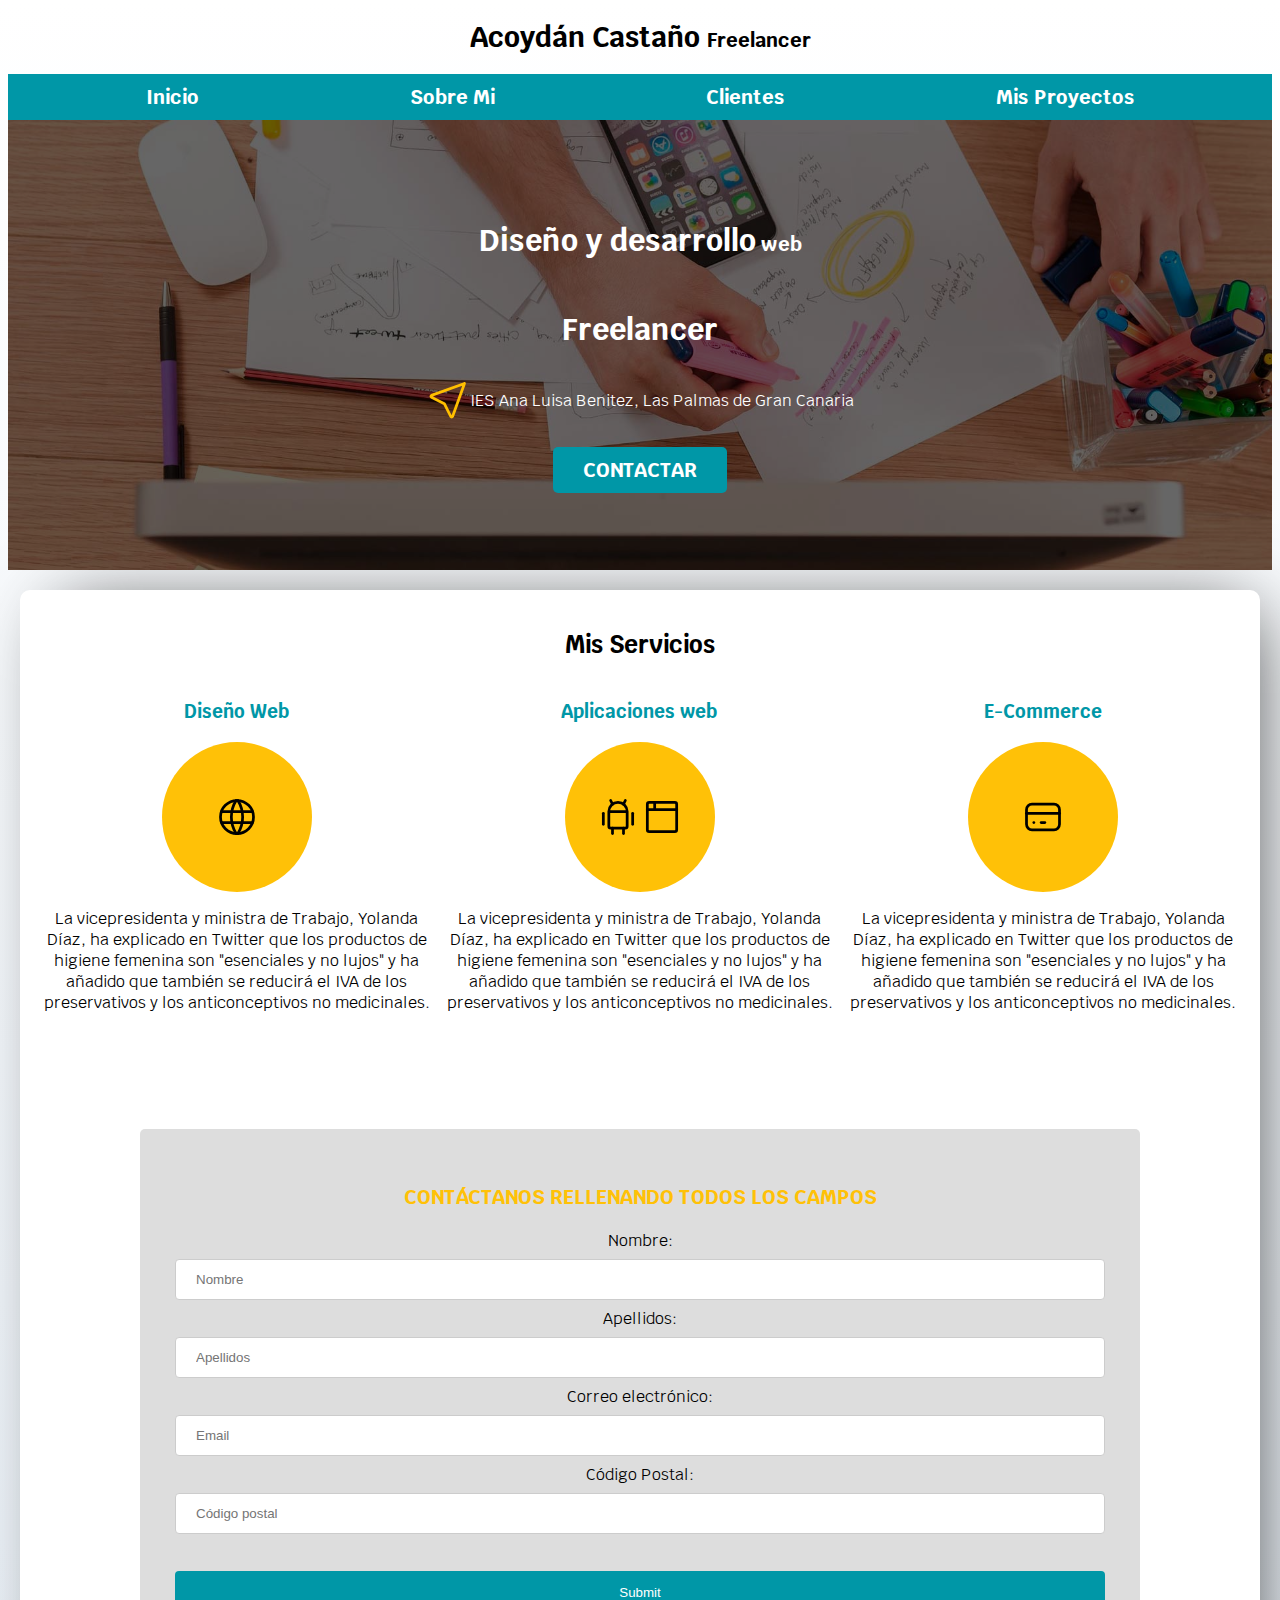
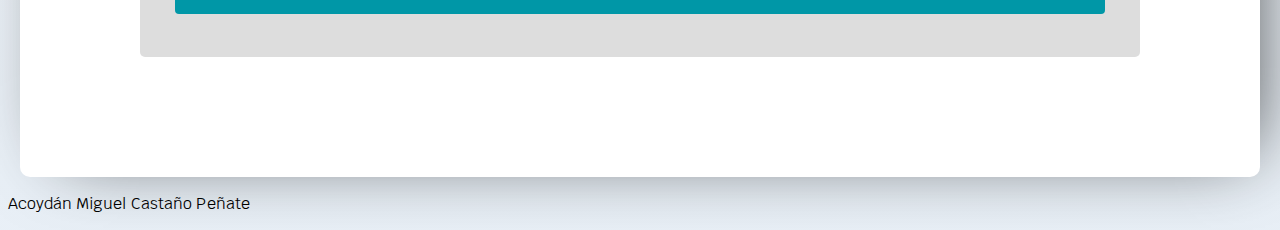
<file: index.html>
<!DOCTYPE html>
<html lang="en">
<head>
	<meta charset="UTF-8">
	<meta http-equiv="X-UA-Compatible" content="IE=edge">
	<meta name="viewport" content="width=device-width, initial-scale=1.0">
	<title>Inicio</title>
	<link rel="stylesheet" href="CSS/styles.css">
	<link rel="preconnect" href="https://fonts.googleapis.com">
	<link rel="preconnect" href="https://fonts.gstatic.com" crossorigin>
	<link href="https://fonts.googleapis.com/css2?family=Krub:wght@400;700&display=swap" rel="stylesheet">
<!--Comentario-->
</head>
<body>
    <header>
       <h1 class="titulo">Acoydán Castaño <span>Freelancer</span></h1> 
    </header>
    <div class="nav-bg">
		<nav class="navegacion-principal contenedor">
			<a href="index.html">Inicio</a>
	    	<a href="me.html">Sobre Mi</a>
	    	<a href="Clientes.html">Clientes</a>
			<a href="proyects.html">Mis Proyectos</a>
		</nav>
	</div>
	<section class="contacto1">
		<div class="hero-content">
			<h2 class="titulo2">Diseño y desarrollo<span> web</span></h2>
			<h2>Freelancer</h2>
			<div class="alineation">
				<svg xmlns="http://www.w3.org/2000/svg" class="icon icon-tabler icon-tabler-location" width="44" height="44" viewBox="0 0 24 24" stroke-width="1.5" stroke="#ffbf00" fill="none" stroke-linecap="round" stroke-linejoin="round">						<path stroke="none" d="M0 0h24v24H0z" fill="none"/>
					<path d="M21 3l-6.5 18a0.55 .55 0 0 1 -1 0l-3.5 -7l-7 -3.5a0.55 .55 0 0 1 0 -1l18 -6.5" />
				</svg> 
				<p>IES Ana Luisa Benitez, Las Palmas de Gran Canaria</p>
		</div>
			<a  class="boton" href="#contacto2">Contactar</a>
		</div>
	</section>
	<main class="contenedor sombra">
		<h2>Mis Servicios</h2>
		<div class="servicios">
			<section class="sevicio">
				<h3>Diseño Web</h3>
				<section class="location">
					<div class="location2" >
						<svg xmlns="http://www.w3.org/2000/svg" class="icon icon-tabler icon-tabler-world" width="44" height="44" viewBox="0 0 24 24" stroke-width="1.5" stroke="#000000" fill="none" stroke-linecap="round" stroke-linejoin="round">
							<path stroke="none" d="M0 0h24v24H0z" fill="none"/>
							<circle cx="12" cy="12" r="9"/>
							<line x1="3.6" y1="9" x2="20.4" y2="9"/>
							<line x1="3.6" y1="15" x2="20.4" y2="15"/>
							<path d="M11.5 3a17 17 0 0 0 0 18" />
							<path d="M12.5 3a17 17 0 0 1 0 18" />
						</svg>	
					</div>
				</section>
				<p>La vicepresidenta y ministra de Trabajo, Yolanda Díaz, ha explicado en Twitter que los productos de higiene femenina son "esenciales y no lujos" y ha añadido que también se reducirá el IVA de los preservativos y los anticonceptivos no medicinales.	</p>
			</section>
			<section class="sevicio">
				<h3>Aplicaciones web</h3>
				<section class="location">
					<div class="location2">
						<svg xmlns="http://www.w3.org/2000/svg" class="icon icon-tabler icon-tabler-brand-android" width="44" height="44" viewBox="0 0 24 24" stroke-width="1.5" stroke="#000000" fill="none" stroke-linecap="round" stroke-linejoin="round">
							<path stroke="none" d="M0 0h24v24H0z" fill="none"/>
							<line x1="4" y1="10" x2="4" y2="16" />
							<line x1="20" y1="10" x2="20" y2="16" />
							<path d="M7 9h10v8a1 1 0 0 1 -1 1h-8a1 1 0 0 1 -1 -1v-8a5 5 0 0 1 10 0" />
							<line x1="8" y1="3" x2="9" y2="5" />
							<line x1="16" y1="3" x2="15" y2="5" />
							<line x1="9" y1="18" x2="9" y2="21" />
							<line x1="15" y1="18" x2="15" y2="21" />
						</svg>
						<svg xmlns="http://www.w3.org/2000/svg" class="icon icon-tabler icon-tabler-browser" width="44" height="44" viewBox="0 0 24 24" stroke-width="1.5" stroke="#000000" fill="none" stroke-linecap="round" stroke-linejoin="round">
							<path stroke="none" d="M0 0h24v24H0z" fill="none"/>
							<rect x="4" y="4" width="16" height="16" rx="1" />
							<line x1="4" y1="8" x2="20" y2="8" />
							<line x1="8" y1="4" x2="8" y2="8" />
						</svg>
					</div>	
				</section>
				<p>La vicepresidenta y ministra de Trabajo, Yolanda Díaz, ha explicado en Twitter que los productos de higiene femenina son "esenciales y no lujos" y ha añadido que también se reducirá el IVA de los preservativos y los anticonceptivos no medicinales.</p>
			</section>
			<section class="sevicio">
				<h3>E-Commerce</h3>	
				<section class="location">
					<div class="location2">
						<svg xmlns="http://www.w3.org/2000/svg" class="icon icon-tabler icon-tabler-credit-card" width="44" height="44" viewBox="0 0 24 24" stroke-width="1.5" stroke="#000000" fill="none" stroke-linecap="round" stroke-linejoin="round">
							<path stroke="none" d="M0 0h24v24H0z" fill="none"/>
							<rect x="3" y="5" width="18" height="14" rx="3" />
							<line x1="3" y1="10" x2="21" y2="10" />
							<line x1="7" y1="15" x2="7.01" y2="15" />
							<line x1="11" y1="15" x2="13" y2="15" />
						</svg>
					</div>
				</section>
				<p>La vicepresidenta y ministra de Trabajo, Yolanda Díaz, ha explicado en Twitter que los productos de higiene femenina son "esenciales y no lujos" y ha añadido que también se reducirá el IVA de los preservativos y los anticonceptivos no medicinales.</p>	
			</section>
		</div>
		<section class="contacto2" id="contacto2">
			<div class="form">
				<form>
					<p>CONTÁCTANOS RELLENANDO TODOS LOS CAMPOS</p>
					<label for="fname">Nombre:</label>
					<input type="text" id="fname" name="fname" placeholder="Nombre">
					<label for="lname">Apellidos:</label>
					<input type="text" id="lname" name="lname" placeholder="Apellidos">
					<label for="email">Correo electrónico:</label>
					<input type="text" id="email" name="email" placeholder="Email">
					<label for="postal">Código Postal:</label>
					<input type="text" id="postal" name="postal" placeholder="Código postal"><br>
					<input type="submit" name="submit">
		  		</form>
			</div>
		</section>
	</main>
	<footer>
		<p>Acoydán Miguel Castaño Peñate</p>
	</footer>
</body>
</html>
</file>
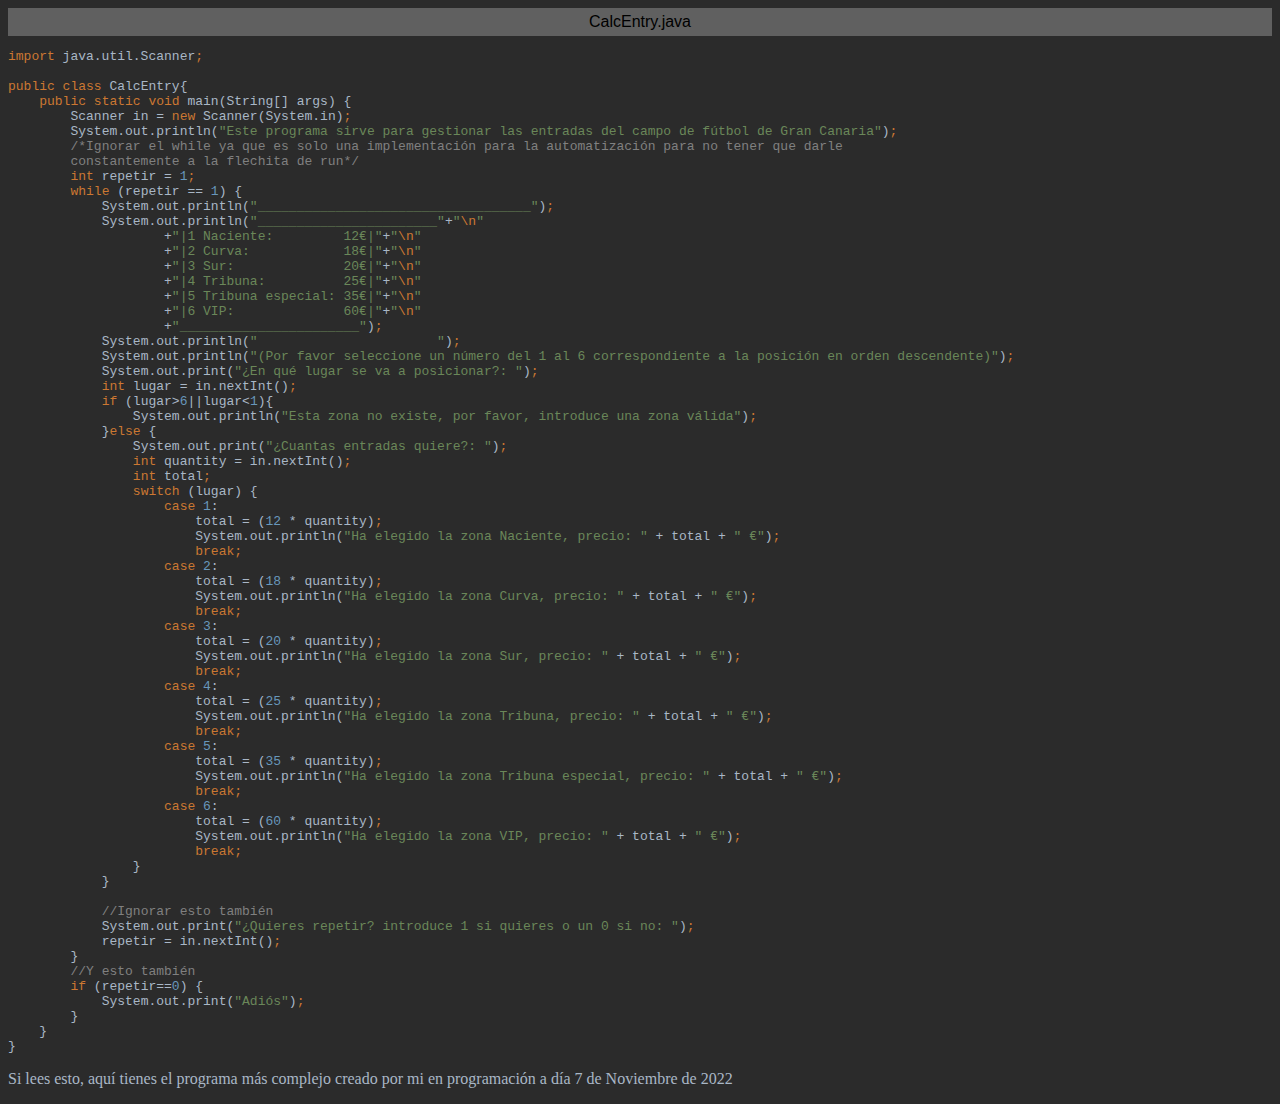
<file: CalcEntry.java.html>
<html>
<head>
<title>CalcEntry.java</title>
<meta http-equiv="Content-Type" content="text/html; charset=utf-8">
<style type="text/css">
.s0 { color: #cc7832;}
.s1 { color: #a9b7c6;}
.s2 { color: #6a8759;}
.s3 { color: #808080;}
.s4 { color: #6897bb;}
</style>
</head>
<body bgcolor="#2b2b2b">
<table CELLSPACING=0 CELLPADDING=5 COLS=1 WIDTH="100%" BGCOLOR="#606060" >
<tr><td><center>
<font face="Arial, Helvetica" color="#000000">
CalcEntry.java</font>
</center></td></tr></table>
<pre><span class="s0">import </span><span class="s1">java.util.Scanner</span><span class="s0">;</span>

<span class="s0">public class </span><span class="s1">CalcEntry{</span>
    <span class="s0">public static void </span><span class="s1">main(String[] args) {</span>
        <span class="s1">Scanner in = </span><span class="s0">new </span><span class="s1">Scanner(System.in)</span><span class="s0">;</span>
        <span class="s1">System.out.println(</span><span class="s2">&quot;Este programa sirve para gestionar las entradas del campo de fútbol de Gran Canaria&quot;</span><span class="s1">)</span><span class="s0">;</span>
        <span class="s3">/*Ignorar el while ya que es solo una implementación para la automatización para no tener que darle 
        constantemente a la flechita de run*/</span>
        <span class="s0">int </span><span class="s1">repetir = </span><span class="s4">1</span><span class="s0">;</span>
        <span class="s0">while </span><span class="s1">(repetir == </span><span class="s4">1</span><span class="s1">) {</span>
            <span class="s1">System.out.println(</span><span class="s2">&quot;___________________________________&quot;</span><span class="s1">)</span><span class="s0">;</span>
            <span class="s1">System.out.println(</span><span class="s2">&quot;_______________________&quot;</span><span class="s1">+</span><span class="s2">&quot;</span><span class="s0">\n</span><span class="s2">&quot;</span>
                    <span class="s1">+</span><span class="s2">&quot;|1 Naciente:         12€|&quot;</span><span class="s1">+</span><span class="s2">&quot;</span><span class="s0">\n</span><span class="s2">&quot;</span>
                    <span class="s1">+</span><span class="s2">&quot;|2 Curva:            18€|&quot;</span><span class="s1">+</span><span class="s2">&quot;</span><span class="s0">\n</span><span class="s2">&quot;</span>
                    <span class="s1">+</span><span class="s2">&quot;|3 Sur:              20€|&quot;</span><span class="s1">+</span><span class="s2">&quot;</span><span class="s0">\n</span><span class="s2">&quot;</span>
                    <span class="s1">+</span><span class="s2">&quot;|4 Tribuna:          25€|&quot;</span><span class="s1">+</span><span class="s2">&quot;</span><span class="s0">\n</span><span class="s2">&quot;</span>
                    <span class="s1">+</span><span class="s2">&quot;|5 Tribuna especial: 35€|&quot;</span><span class="s1">+</span><span class="s2">&quot;</span><span class="s0">\n</span><span class="s2">&quot;</span>
                    <span class="s1">+</span><span class="s2">&quot;|6 VIP:              60€|&quot;</span><span class="s1">+</span><span class="s2">&quot;</span><span class="s0">\n</span><span class="s2">&quot;</span>
                    <span class="s1">+</span><span class="s2">&quot;_______________________&quot;</span><span class="s1">)</span><span class="s0">;</span>
            <span class="s1">System.out.println(</span><span class="s2">&quot;                       &quot;</span><span class="s1">)</span><span class="s0">;</span>
            <span class="s1">System.out.println(</span><span class="s2">&quot;(Por favor seleccione un número del 1 al 6 correspondiente a la posición en orden descendente)&quot;</span><span class="s1">)</span><span class="s0">;</span>
            <span class="s1">System.out.print(</span><span class="s2">&quot;¿En qué lugar se va a posicionar?: &quot;</span><span class="s1">)</span><span class="s0">;</span>
            <span class="s0">int </span><span class="s1">lugar = in.nextInt()</span><span class="s0">;</span>
            <span class="s0">if </span><span class="s1">(lugar&gt;</span><span class="s4">6</span><span class="s1">||lugar&lt;</span><span class="s4">1</span><span class="s1">){</span>
                <span class="s1">System.out.println(</span><span class="s2">&quot;Esta zona no existe, por favor, introduce una zona válida&quot;</span><span class="s1">)</span><span class="s0">;</span>
            <span class="s1">}</span><span class="s0">else </span><span class="s1">{</span>
                <span class="s1">System.out.print(</span><span class="s2">&quot;¿Cuantas entradas quiere?: &quot;</span><span class="s1">)</span><span class="s0">;</span>
                <span class="s0">int </span><span class="s1">quantity = in.nextInt()</span><span class="s0">;</span>
                <span class="s0">int </span><span class="s1">total</span><span class="s0">;</span>
                <span class="s0">switch </span><span class="s1">(lugar) {</span>
                    <span class="s0">case </span><span class="s4">1</span><span class="s1">:</span>
                        <span class="s1">total = (</span><span class="s4">12 </span><span class="s1">* quantity)</span><span class="s0">;</span>
                        <span class="s1">System.out.println(</span><span class="s2">&quot;Ha elegido la zona Naciente, precio: &quot; </span><span class="s1">+ total + </span><span class="s2">&quot; €&quot;</span><span class="s1">)</span><span class="s0">;</span>
                        <span class="s0">break;</span>
                    <span class="s0">case </span><span class="s4">2</span><span class="s1">:</span>
                        <span class="s1">total = (</span><span class="s4">18 </span><span class="s1">* quantity)</span><span class="s0">;</span>
                        <span class="s1">System.out.println(</span><span class="s2">&quot;Ha elegido la zona Curva, precio: &quot; </span><span class="s1">+ total + </span><span class="s2">&quot; €&quot;</span><span class="s1">)</span><span class="s0">;</span>
                        <span class="s0">break;</span>
                    <span class="s0">case </span><span class="s4">3</span><span class="s1">:</span>
                        <span class="s1">total = (</span><span class="s4">20 </span><span class="s1">* quantity)</span><span class="s0">;</span>
                        <span class="s1">System.out.println(</span><span class="s2">&quot;Ha elegido la zona Sur, precio: &quot; </span><span class="s1">+ total + </span><span class="s2">&quot; €&quot;</span><span class="s1">)</span><span class="s0">;</span>
                        <span class="s0">break;</span>
                    <span class="s0">case </span><span class="s4">4</span><span class="s1">:</span>
                        <span class="s1">total = (</span><span class="s4">25 </span><span class="s1">* quantity)</span><span class="s0">;</span>
                        <span class="s1">System.out.println(</span><span class="s2">&quot;Ha elegido la zona Tribuna, precio: &quot; </span><span class="s1">+ total + </span><span class="s2">&quot; €&quot;</span><span class="s1">)</span><span class="s0">;</span>
                        <span class="s0">break;</span>
                    <span class="s0">case </span><span class="s4">5</span><span class="s1">:</span>
                        <span class="s1">total = (</span><span class="s4">35 </span><span class="s1">* quantity)</span><span class="s0">;</span>
                        <span class="s1">System.out.println(</span><span class="s2">&quot;Ha elegido la zona Tribuna especial, precio: &quot; </span><span class="s1">+ total + </span><span class="s2">&quot; €&quot;</span><span class="s1">)</span><span class="s0">;</span>
                        <span class="s0">break;</span>
                    <span class="s0">case </span><span class="s4">6</span><span class="s1">:</span>
                        <span class="s1">total = (</span><span class="s4">60 </span><span class="s1">* quantity)</span><span class="s0">;</span>
                        <span class="s1">System.out.println(</span><span class="s2">&quot;Ha elegido la zona VIP, precio: &quot; </span><span class="s1">+ total + </span><span class="s2">&quot; €&quot;</span><span class="s1">)</span><span class="s0">;</span>
                        <span class="s0">break;</span>
                <span class="s1">}</span>
            <span class="s1">}</span>

            <span class="s3">//Ignorar esto también</span>
            <span class="s1">System.out.print(</span><span class="s2">&quot;¿Quieres repetir? introduce 1 si quieres o un 0 si no: &quot;</span><span class="s1">)</span><span class="s0">;</span>
            <span class="s1">repetir = in.nextInt()</span><span class="s0">;</span>
        <span class="s1">}</span>
        <span class="s3">//Y esto también</span>
        <span class="s0">if </span><span class="s1">(repetir==</span><span class="s4">0</span><span class="s1">) {</span>
            <span class="s1">System.out.print(</span><span class="s2">&quot;Adiós&quot;</span><span class="s1">)</span><span class="s0">;</span>
        <span class="s1">}</span>
    <span class="s1">}</span>
<span class="s1">}</span></pre>
<p class="s1">Si lees esto, aquí tienes el programa más complejo creado por mi en programación a día 7 de Noviembre de 2022</p>
</body>
</html>
</file>
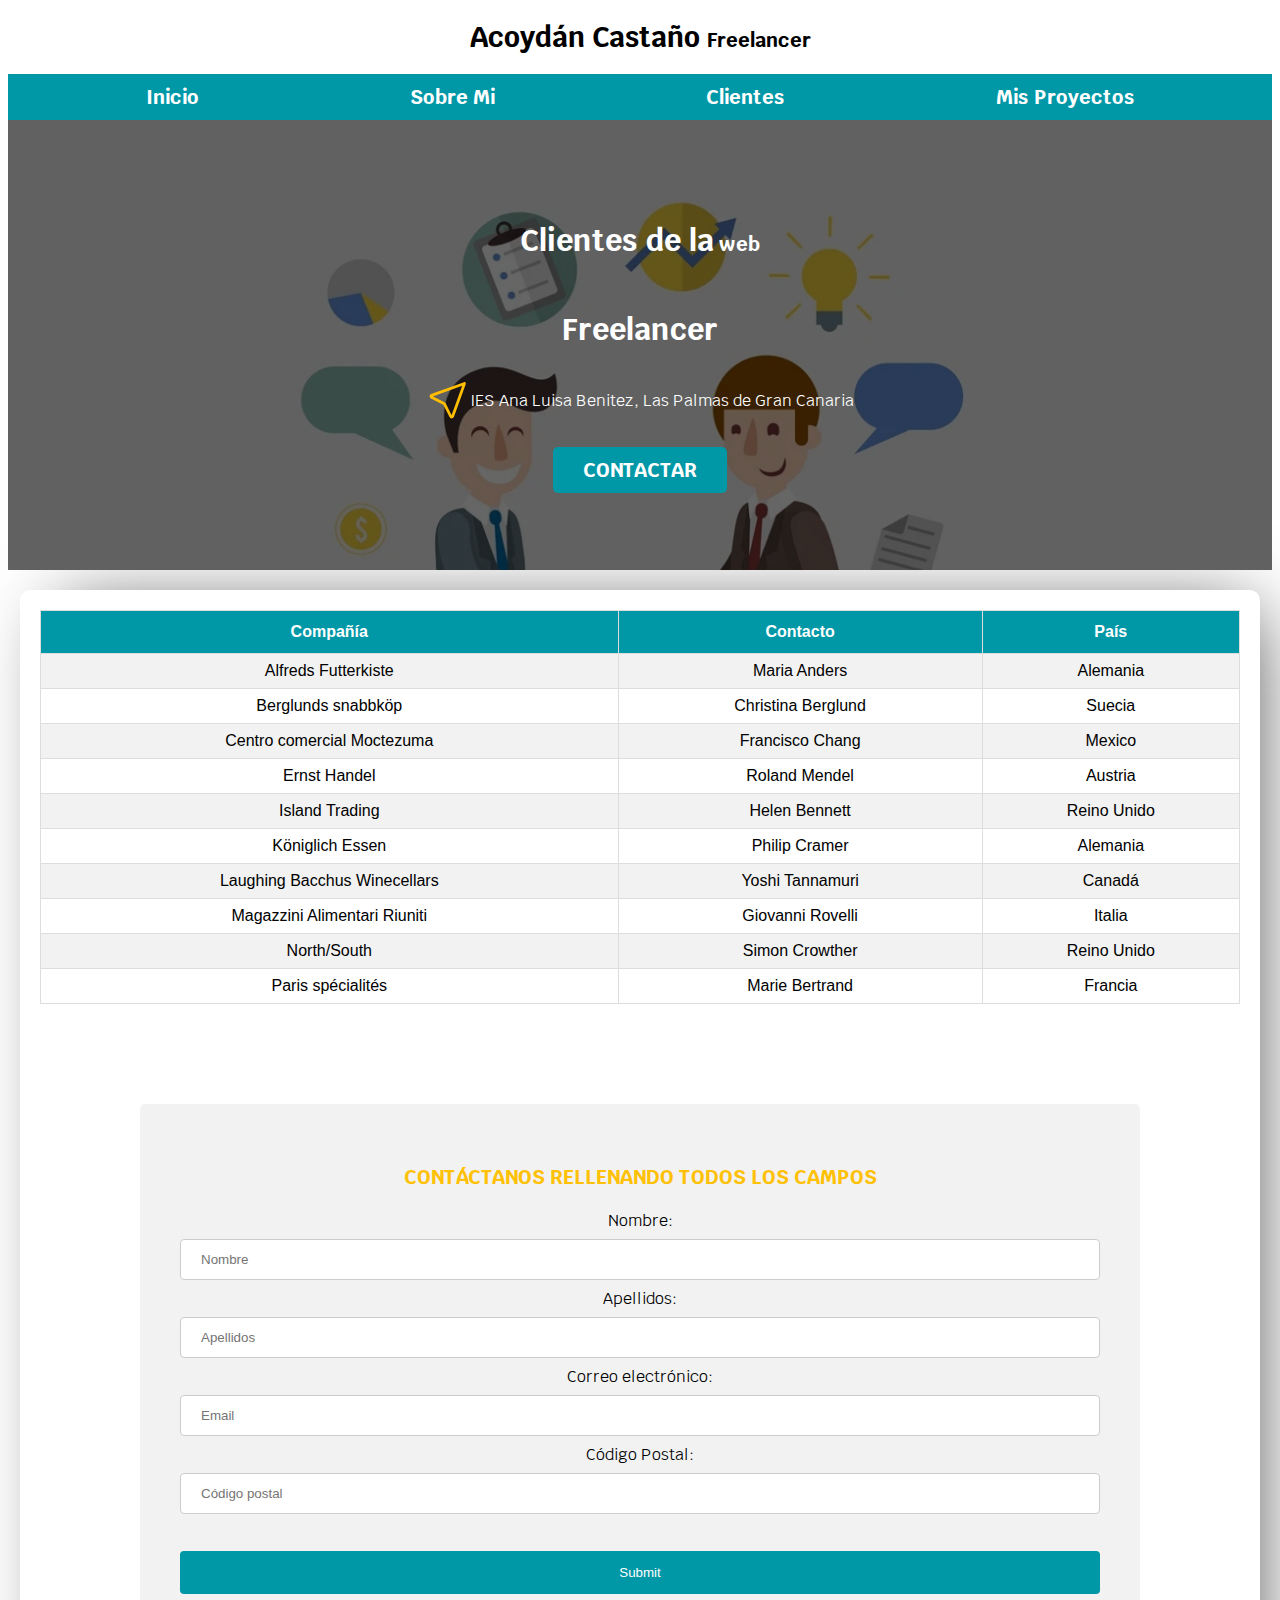
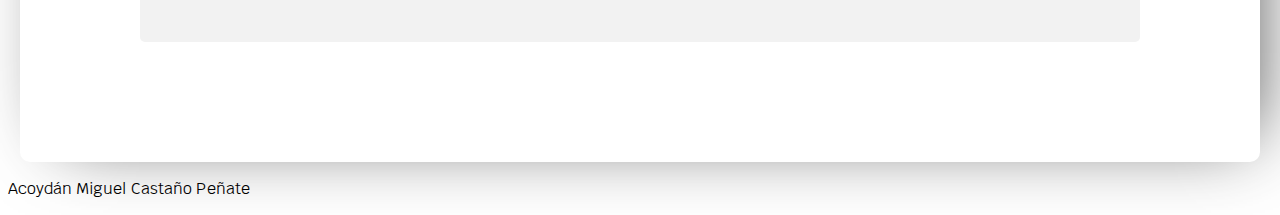
<file: Clientes.html>
<!DOCTYPE html>
<html lang="en">
<head>
	<meta charset="UTF-8">
	<meta http-equiv="X-UA-Compatible" content="IE=edge">
	<meta name="viewport" content="width=device-width, initial-scale=1.0">
	<title>Clientes</title>
	<link rel="stylesheet" href="CSS/ClientStyles.css">
	<link rel="preconnect" href="https://fonts.googleapis.com">
	<link rel="preconnect" href="https://fonts.gstatic.com" crossorigin>
	<link href="https://fonts.googleapis.com/css2?family=Krub:wght@400;700&display=swap" rel="stylesheet">
<!--Comentario-->
</head>
<body>
    <body>
		<header>
		   <h1 class="titulo">Acoydán Castaño <span>Freelancer</span></h1> 
		</header>
		<div class="nav-bg">
			<nav class="navegacion-principal contenedor">
				<a href="index.html">Inicio</a>
				<a href="me.html">Sobre Mi</a>
				<a href="Clientes.html">Clientes</a>
				<a href="proyects.html">Mis Proyectos</a>
			</nav>
		</div>
		<section class="contacto1">
			<div class="hero-content">
				<h2 class="titulo2">Clientes de la<span> web</span></h2>
				<h2>Freelancer</h2>
				<div class="location">
					<svg xmlns="http://www.w3.org/2000/svg" class="icon icon-tabler icon-tabler-location" width="44" height="44" viewBox="0 0 24 24" stroke-width="1.5" stroke="#ffbf00" fill="none" stroke-linecap="round" stroke-linejoin="round">						<path stroke="none" d="M0 0h24v24H0z" fill="none"/>
						<path d="M21 3l-6.5 18a0.55 .55 0 0 1 -1 0l-3.5 -7l-7 -3.5a0.55 .55 0 0 1 0 -1l18 -6.5" />
					</svg> 
					<p>IES Ana Luisa Benitez, Las Palmas de Gran Canaria</p>
			</div>
				<a  class="boton" href="#contacto2">Contactar</a>
			</div>
		</section>
	<main class="contenedor sombra">
		<table id="customers">
			<tr>
			  <th>Compañía</th>
			  <th>Contacto</th>
			  <th>País</th>
			</tr>
			<tr>
			  <td>Alfreds Futterkiste</td>
			  <td>Maria Anders</td>
			  <td>Alemania</td>
			</tr>
			<tr>
			  <td>Berglunds snabbköp</td>
			  <td>Christina Berglund</td>
			  <td>Suecia</td>
			</tr>
			<tr>
			  <td>Centro comercial Moctezuma</td>
			  <td>Francisco Chang</td>
			  <td>Mexico</td>
			</tr>
			<tr>
			  <td>Ernst Handel</td>
			  <td>Roland Mendel</td>
			  <td>Austria</td>
			</tr>
			<tr>
			  <td>Island Trading</td>
			  <td>Helen Bennett</td>
			  <td>Reino Unido</td>
			</tr>
			<tr>
			  <td>Königlich Essen</td>
			  <td>Philip Cramer</td>
			  <td>Alemania</td>
			</tr>
			<tr>
			  <td>Laughing Bacchus Winecellars</td>
			  <td>Yoshi Tannamuri</td>
			  <td>Canadá</td>
			</tr>
			<tr>
			  <td>Magazzini Alimentari Riuniti</td>
			  <td>Giovanni Rovelli</td>
			  <td>Italia</td>
			</tr>
			<tr>
			  <td>North/South</td>
			  <td>Simon Crowther</td>
			  <td>Reino Unido</td>
			</tr>
			<tr>
			  <td>Paris spécialités</td>
			  <td>Marie Bertrand</td>
			  <td>Francia</td>
			</tr>
		  </table>
		<section class="contacto2" id="contacto2">
			<div class="form">
				<form>
					<p>CONTÁCTANOS RELLENANDO TODOS LOS CAMPOS</p>
					<label for="fname">Nombre:</label>
					<input type="text" id="fname" name="fname" placeholder="Nombre">
					<label for="lname">Apellidos:</label>
					<input type="text" id="lname" name="lname" placeholder="Apellidos">
					<label for="email">Correo electrónico:</label>
					<input type="text" id="email" name="email" placeholder="Email">
					<label for="postal">Código Postal:</label>
					<input type="text" id="postal" name="postal" placeholder="Código postal"><br>
					<input type="submit" name="submit">
		  		</form>
			</div>
		</section>
	</main>
	<footer>
		<p>Acoydán Miguel Castaño Peñate</p>
	</footer>
</body>
</html>
</file>
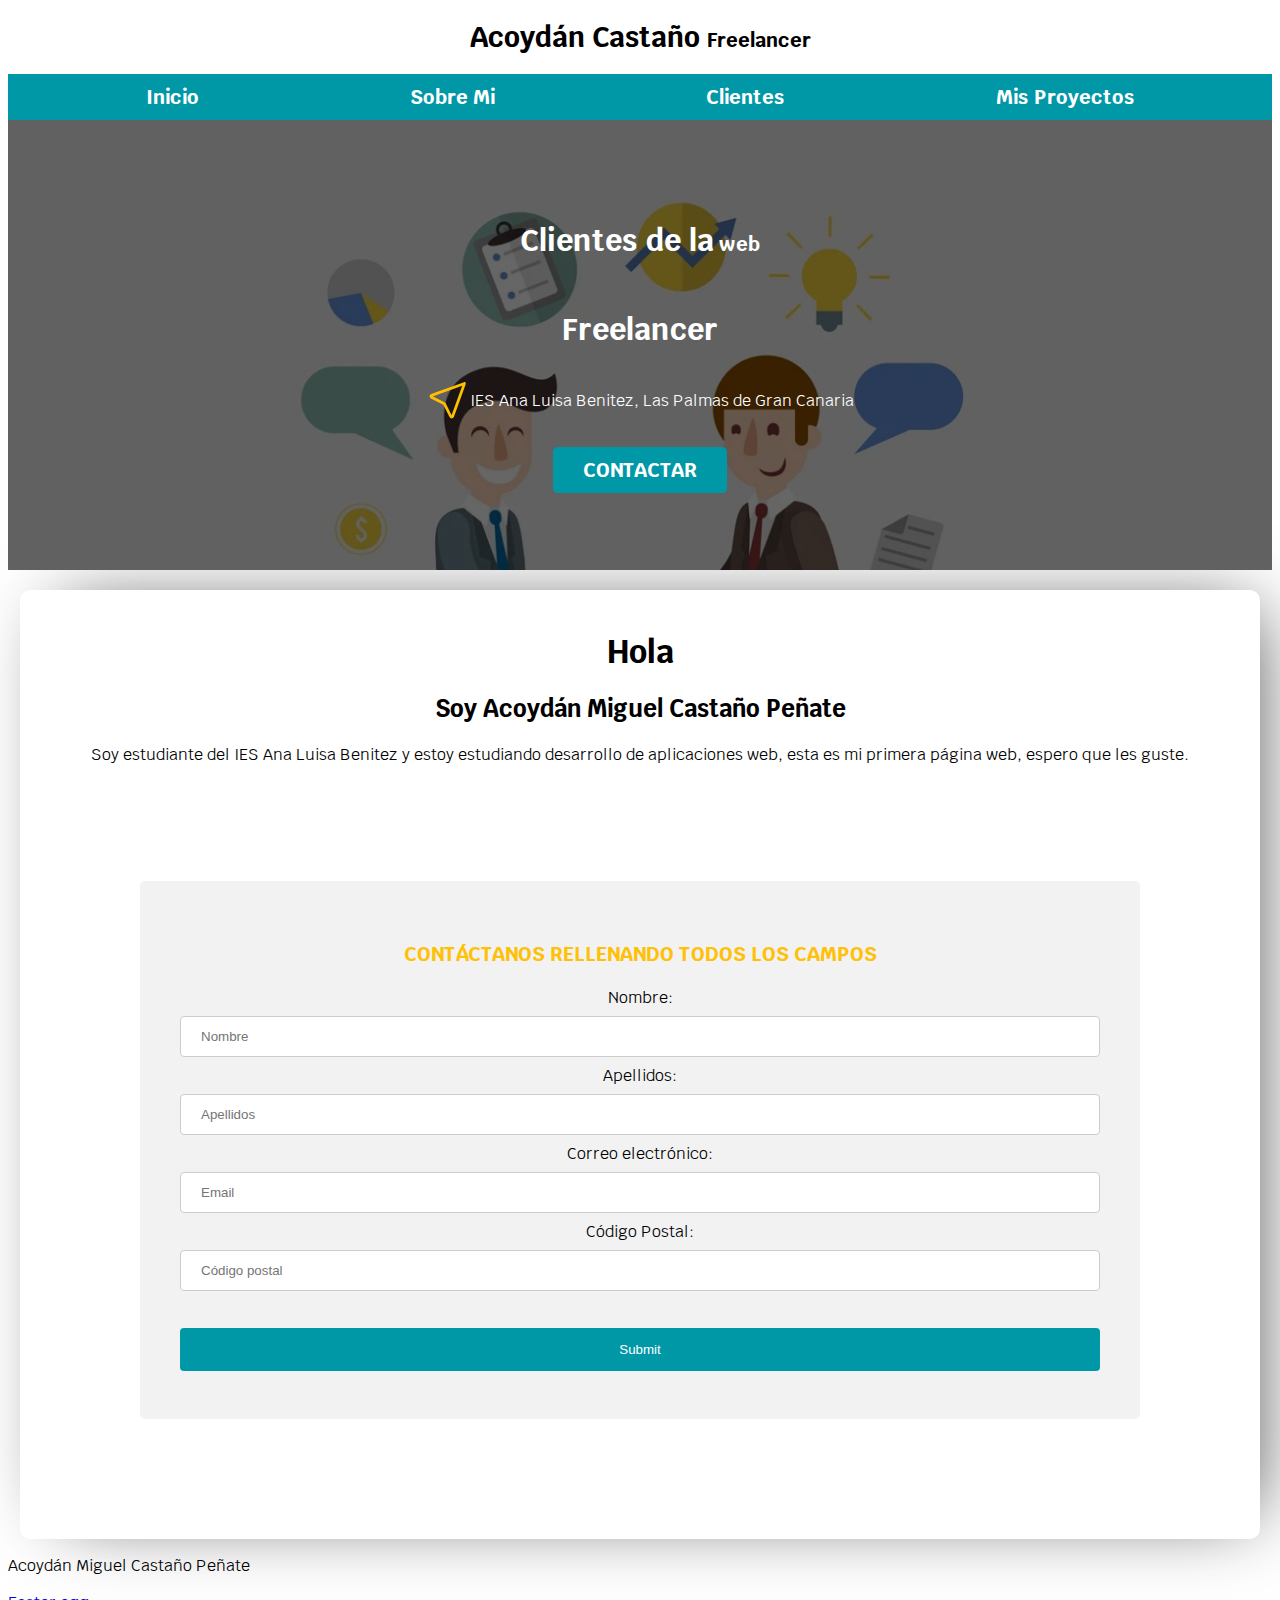
<file: me.html>
<!DOCTYPE html>
<html lang="en">
<head>
	<meta charset="UTF-8">
	<meta http-equiv="X-UA-Compatible" content="IE=edge">
	<meta name="viewport" content="width=device-width, initial-scale=1.0">
	<title>Clientes</title>
	<link rel="stylesheet" href="CSS/me.css">
	<link rel="preconnect" href="https://fonts.googleapis.com">
	<link rel="preconnect" href="https://fonts.gstatic.com" crossorigin>
	<link href="https://fonts.googleapis.com/css2?family=Krub:wght@400;700&display=swap" rel="stylesheet">
<!--Comentario-->
</head>
<body>
    <body>
		<header>
		   <h1 class="titulo">Acoydán Castaño <span>Freelancer</span></h1> 
		</header>
		<div class="nav-bg">
			<nav class="navegacion-principal contenedor">
				<a href="index.html">Inicio</a>
				<a href="me.html">Sobre Mi</a>
				<a href="Clientes.html">Clientes</a>
				<a href="proyects.html">Mis Proyectos</a>
			</nav>
		</div>
		<section class="contacto1">
			<div class="hero-content">
				<h2 class="titulo2">Clientes de la<span> web</span></h2>
				<h2>Freelancer</h2>
				<div class="location">
					<svg xmlns="http://www.w3.org/2000/svg" class="icon icon-tabler icon-tabler-location" width="44" height="44" viewBox="0 0 24 24" stroke-width="1.5" stroke="#ffbf00" fill="none" stroke-linecap="round" stroke-linejoin="round">						<path stroke="none" d="M0 0h24v24H0z" fill="none"/>
						<path d="M21 3l-6.5 18a0.55 .55 0 0 1 -1 0l-3.5 -7l-7 -3.5a0.55 .55 0 0 1 0 -1l18 -6.5" />
					</svg> 
					<p>IES Ana Luisa Benitez, Las Palmas de Gran Canaria</p>
			</div>
				<a  class="boton" href="#contacto2">Contactar</a>
			</div>
		</section>
	<main class="contenedor sombra">
        <h1>Hola</h1>
        <h2>Soy Acoydán Miguel Castaño Peñate</h2>
        <p>Soy estudiante del IES Ana Luisa Benitez y estoy estudiando desarrollo de aplicaciones web, esta es mi primera página web, espero que les guste. </p>
			
	    <section class="contacto2" id="contacto2">
		    <div class="form">
			    <form>
				    <p>CONTÁCTANOS RELLENANDO TODOS LOS CAMPOS</p>
				    <label for="fname">Nombre:</label>
			    	<input type="text" id="fname" name="fname" placeholder="Nombre">
				    <label for="lname">Apellidos:</label>
				    <input type="text" id="lname" name="lname" placeholder="Apellidos">
				    <label for="email">Correo electrónico:</label>
				    <input type="text" id="email" name="email" placeholder="Email">
				    <label for="postal">Código Postal:</label>
				    <input type="text" id="postal" name="postal" placeholder="Código postal"><br>
				    <input type="submit" name="submit">
		  	    </form>
		    </div>
	    </section>
    </main>
	<footer>
		<p>Acoydán Miguel Castaño Peñate</p>
		<a href="CalcEntry.java.html">Easter egg</a>
	</footer>
</body>
</html>
</file>
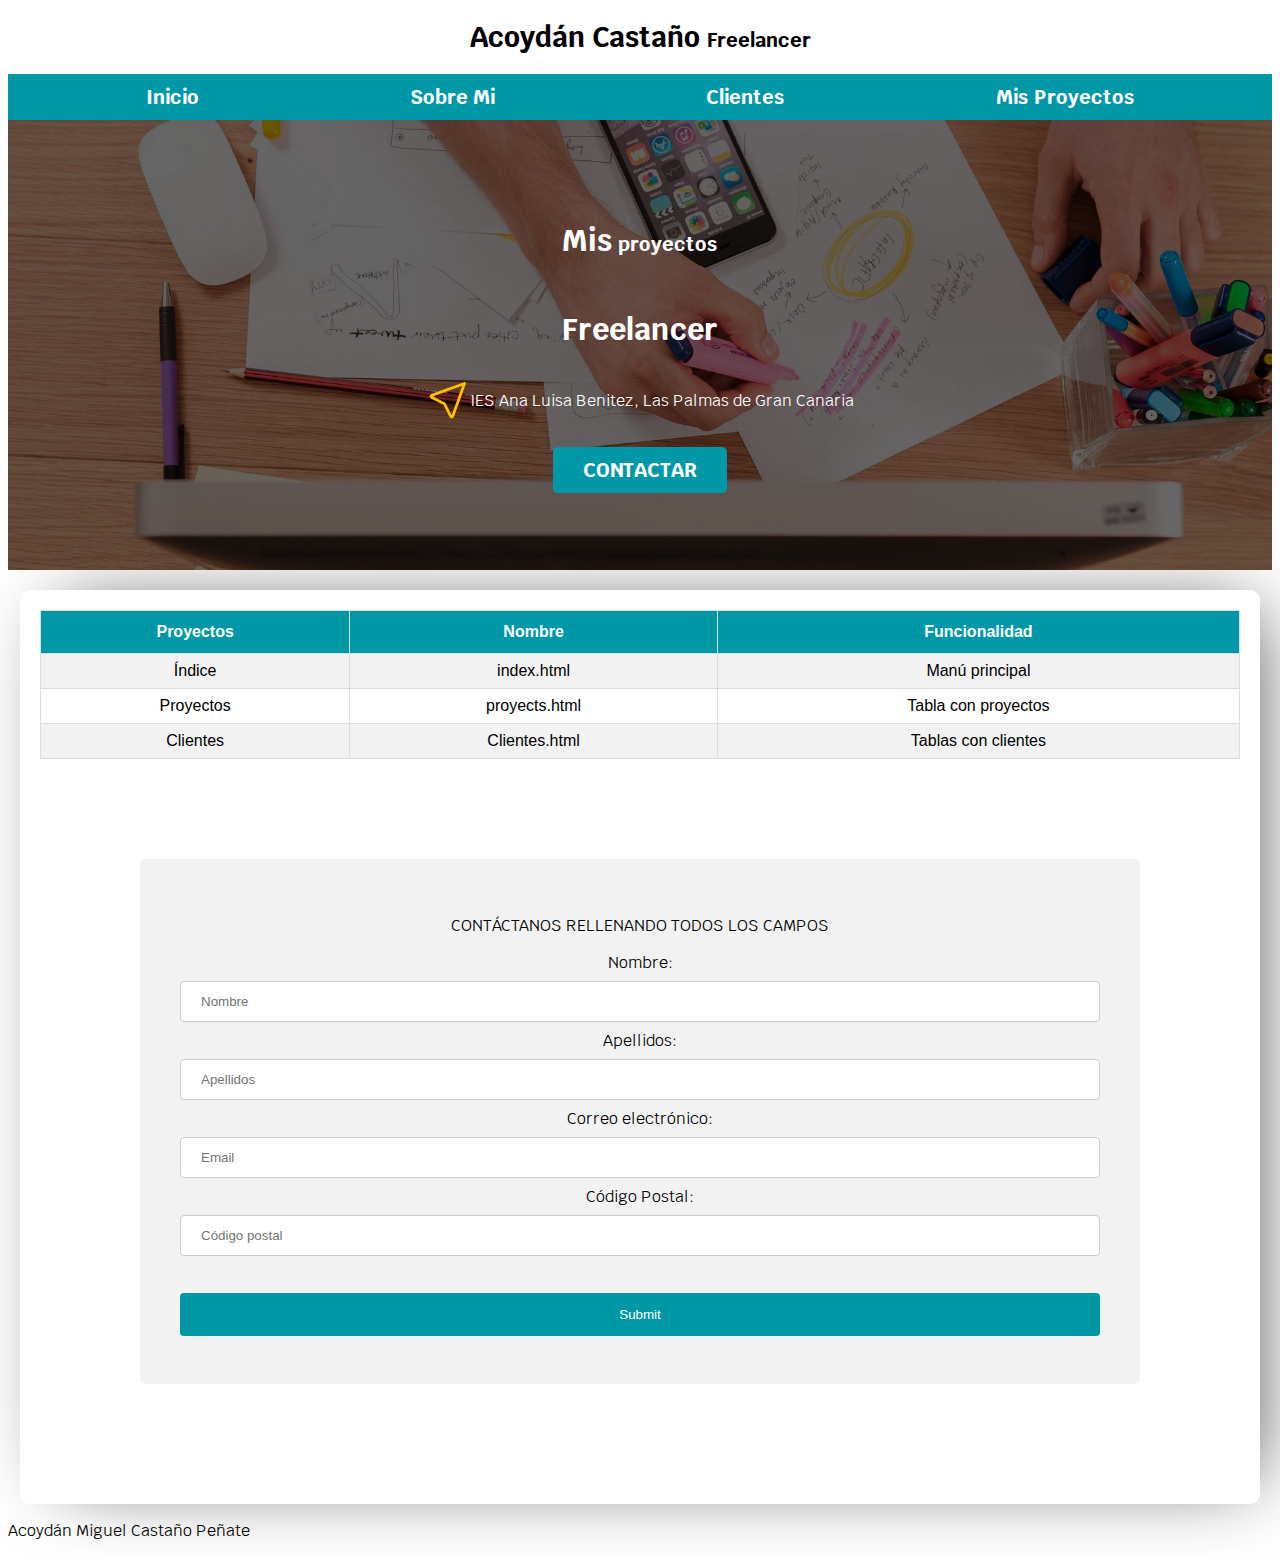
<file: proyects.html>
<!DOCTYPE html>
<html lang="en">
<head>
	<meta charset="UTF-8">
	<meta http-equiv="X-UA-Compatible" content="IE=edge">
	<meta name="viewport" content="width=device-width, initial-scale=1.0">
	<title>Proyectos</title>
	<link rel="stylesheet" href="CSS/Proyect.css">
	<link rel="preconnect" href="https://fonts.googleapis.com">
	<link rel="preconnect" href="https://fonts.gstatic.com" crossorigin>
	<link href="https://fonts.googleapis.com/css2?family=Krub:wght@400;700&display=swap" rel="stylesheet">
<!--Comentario-->
</head>
<body>
	<header>
       <h1 class="titulo">Acoydán Castaño <span>Freelancer</span></h1> 
    </header>
    <div class="nav-bg">
		<nav class="navegacion-principal contenedor">
			<a href="index.html">Inicio</a>
	    	<a href="me.html">Sobre Mi</a>
	    	<a href="Clientes.html">Clientes</a>
			<a href="proyects.html">Mis Proyectos</a>
		</nav>
	</div>
	<section class="contacto1">
		<div class="hero-content">
			<h2 class="titulo2">Mis<span> proyectos</span></h2>
			<h2>Freelancer</h2>
			<div class="location">
				<svg xmlns="http://www.w3.org/2000/svg" class="icon icon-tabler icon-tabler-location" width="44" height="44" viewBox="0 0 24 24" stroke-width="1.5" stroke="#ffbf00" fill="none" stroke-linecap="round" stroke-linejoin="round">						<path stroke="none" d="M0 0h24v24H0z" fill="none"/>
					<path d="M21 3l-6.5 18a0.55 .55 0 0 1 -1 0l-3.5 -7l-7 -3.5a0.55 .55 0 0 1 0 -1l18 -6.5" />
				</svg> 
				<p>IES Ana Luisa Benitez, Las Palmas de Gran Canaria</p>
		</div>
			<a  class="boton" href="#contacto2">Contactar</a>
		</div>
	</section>
	<main class="contenedor sombra">
		<div>
			<table id="customers">
			<tr>
			  <th>Proyectos</th>
			  <th>Nombre</th>
			  <th>Funcionalidad</th>
			</tr>
			<tr>
			  <td>Índice</td>
			  <td>index.html</td>
			  <td>Manú principal</td>
			</tr>
			<tr>
			  <td>Proyectos</td>
			  <td>proyects.html</td>
			  <td>Tabla con proyectos</td>
			</tr>
			<tr>
			  <td>Clientes</td>
			  <td>Clientes.html</td>
			  <td>Tablas con clientes</td>
			</tr>
		  </table>
		</div>
		<section class="contacto2" id="contacto2">
			<div class="form">
				<form>
					<p>CONTÁCTANOS RELLENANDO TODOS LOS CAMPOS</p>
					<label for="fname">Nombre:</label>
					<input type="text" id="fname" name="fname" placeholder="Nombre">
					<label for="lname">Apellidos:</label>
					<input type="text" id="lname" name="lname" placeholder="Apellidos">
					<label for="email">Correo electrónico:</label>
					<input type="text" id="email" name="email" placeholder="Email">
					<label for="postal">Código Postal:</label>
					<input type="text" id="postal" name="postal" placeholder="Código postal"><br>
					<input type="submit" name="submit">
		  		</form>
			</div>
		</section>
	</main>
	<footer>
		<p>Acoydán Miguel Castaño Peñate</p>
	</footer>
</body>
</html>
</file>
<file: CSS/styles.css>
:root{
    --blanco:#ffffff;
    --oscuro:#212121;
    --primario:#FFC107;
    --secundario:#0097a7;
    --gris:#757575;
    --grisClaro:#DFe9f3;
    --grisCTransp:#dfe9f3b4;
}

html {
    font-size: 62.5%;
}

h1,h2,h3{
    text-align: center;
}

body {
    font-size:16px; /* 1rem=10px */
    font-family: 'Krub', sans-serif;
    background-image: linear-gradient(to top, var(--grisCTransp) 0%, var(--blanco) 100% );
}

.sombra{
    background-color: var(--blanco);
    box-shadow: 17px -3px 72px -24px rgba(0,0,0,0.75);
    padding:2rem;
    border-radius: 1rem;
}

.boton{
    color: var(--blanco);    
    background-color: var(--secundario);
    font-weight: 700;
    font-size: 2rem;
    padding: 1rem 3rem;
    text-decoration: none;
    margin-top: 2rem;
    text-transform: uppercase;
    border-radius: 0.5rem;
    border: none;
    width: 80%;
    text-align: center;

}
@media (min-width: 780px) {
    .boton{
        width: auto;
    }
}

.boton:hover{
    color: var(--blanco);    
    background-color: var(--primario);
    font-weight: 700;
    font-size: 2rem;
    padding: 1rem 3rem;
    text-decoration: none;
    margin-top: 2rem;
    text-transform: uppercase;
    border-radius: 0.5rem;
    border: none;
    width: 80%;
    text-align: center;
}

.titulo {
    font-size: 2.8rem;
}

.titulo span {
    font-size: 2rem;
}

.titulo2 {
    font-size: 2.8rem;
}

.titulo2 span {
    font-size: 2rem;
}

.nav-bg {
    background-color: var(--secundario);  
}

.navegacion-principal {
    margin: 0px auto;
    display: flex;
    flex-direction: column;
    align-items: center;
    justify-content: space-around;
}
@media (min-width: 780px){
    /*480px 768px*/
    .navegacion-principal{
        flex-direction: row;
        justify-content: space-around;
    }   
}

.navegacion-principal a{
    font-weight: 700;
    font-size: 2rem;  
    padding: 1rem;
    text-align: center;
    text-decoration: none;   
    color: var(--blanco);  

}

.navegacion-principal a:hover{
    font-weight: 700;
    padding: 10px;   
    text-decoration: none;   
    color: var(--oscuro);
    background-color: var(--primario);
}

.contenedor{
    /*width:120;*/
    max-width:120rem;
    margin:0 auto;
}

.contenedor p{
    justify-content: center;
    text-align: center;
}

.contacto1{
    background-image: url(../IMG/hero.jpg);
    height: 450px;
    background-repeat:no-repeat;
    background-size: cover;
    position:relative;
    margin-bottom: 2rem;
}

.hero-content{
    background-color: rgba(0,0,0,0.6);
    width:100%;
    height:100%;
    position:absolute;
    display: flex;
    flex-direction: column;
    align-items: center;
    justify-content: center;
}

.hero-content h2{
    font-size: 3rem;
    font-weight: 700;
}

.hero-content h2, 
.hero-content p{
    color:var(--blanco);
}

.alineation{
    display:flex;
    flex-direction: row;
    align-items: center;
    justify-content: center;
}

.location {
    display:flex;
    flex-direction: row;
    align-items: center;
    justify-content: center;
}

.location2{
    display:flex;
    flex-direction: row;
    align-items: center;
    justify-content: center;
    border-radius: 50%;
    width: 15rem;
    height: 15rem;
    background-color: var(--primario);
}

.servicio{
    display:flex;
    flex-direction: row;
    align-items: center;
    justify-content: center
}

.servicios{
    display: grid;
    grid-template-columns: repeat(3, 1fr);
    column-gap: 1rem;
}

.servicios h3{
    color:var(--secundario);
}

.contacto2{
    margin: 0 auto;
    padding: 20px;
    display: flex;
    flex-direction: column;
    text-align: center;

}

.contacto2 p{
    font-size: 2rem;
    color: var(--primario);
    font-weight: bold;
    text-transform: uppercase;
}
@media (min-width: 768px) {
    .contacto2{
        margin: 0 auto;
        padding: 10rem;
        display: flex;
        flex-direction: column;
        text-align: center;
    }
    form{
        margin: 0 auto;
        padding: 20px;
        display: flex;
        flex-direction: column;
        align-items: center;
    }
    label{
        display:flex;
        text-align: center;

    }
    input [type=text]{
        width: 40rem;
    }
    input[type=submit]{
        width: 25%;
        display: flex;
        align-items: center;
        justify-content: space-around;
    }
}

input[type=text], select {
    width: 100%;
    padding: 12px 20px;
    margin: 8px 0;
    display: inline-block;
    border: 1px solid #ccc;
    border-radius: 4px;
    box-sizing: border-box;
}

input[type=submit] {
    width: 100%;
    background-color:var(--secundario);
    color: var(--blanco);
    padding: 14px 20px;
    margin: 8px 0;
    border: none;
    border-radius: 4px;
    cursor: pointer;
}

input[type=submit]:hover {
    background-color:var(--primario);
}

.form {
    border-radius: 5px;
    background-color: #dddddd;
    padding: 15px;
}
</file>
<file: CSS/ClientStyles.css>
:root{
    --blanco:#ffffff;
    --oscuro:#212121;
    --primario:#FFC107;
    --secundario:#0097a7;
    --gris:#757575;
    --grisClaro:#DFe9f3;
}

html {
    font-size: 62.5%;
}

h1,h2,h3{
    text-align: center;
}

body {
    font-size:16px; /* 1rem=10px */
    font-family: 'Krub', sans-serif;
    background-image: linear-gradient(to top, var(--grisCTransp) 0%, var(--blanco) 100% );
}

.sombra{
    background-color: var(--blanco);
    box-shadow: 17px -3px 72px -24px rgba(0,0,0,0.75);
    padding:2rem;
    border-radius: 1rem;
}

.boton{
    color: var(--blanco);    
    background-color: var(--secundario);
    font-weight: 700;
    font-size: 2rem;
    padding: 1rem 3rem;
    text-decoration: none;
    margin-top: 2rem;
    text-transform: uppercase;
    border-radius: 0.5rem;
    border: none;
    width: 80%;
    text-align: center;

}
@media (min-width: 780px) {
    .boton{
        width: auto;
    }
}

.boton:hover{
    color: var(--blanco);    
    background-color: var(--primario);
    font-weight: 700;
    font-size: 2rem;
    padding: 1rem 3rem;
    text-decoration: none;
    margin-top: 2rem;
    text-transform: uppercase;
    border-radius: 0.5rem;
    border: none;
    width: 80%;
    text-align: center;
}

body {
    font-size:16px; /* 1rem=10px */
    font-family: 'Krub', sans-serif;
}

.titulo {
    font-size: 2.8rem;
}

.titulo span {
    font-size: 2rem;
}

.titulo2 {
    font-size: 2.8rem;
}

.titulo2 span {
    font-size: 2rem;
}

.nav-bg {
    background-color: var(--secundario);  
}

.navegacion-principal {
    margin: 0px auto;
    display: flex;
    flex-direction: column;
    align-items: center;
    justify-content: space-around;
}
@media (min-width: 780px){
    /*480px 768px*/
    .navegacion-principal{
        flex-direction: row;
        justify-content: space-around;
    }   
}

.navegacion-principal a{
    font-weight: 700;
    font-size: 2rem;  
    padding: 1rem;
    text-align: center;
    text-decoration: none;   
    color: var(--blanco);  

}

.navegacion-principal a:hover{
    font-weight: 700;
    padding: 10px;   
    text-decoration: none;   
    color: var(--oscuro);
    background-color: var(--primario);
}

.contenedor{
    /*width:120;*/
    max-width:120rem;
    margin:0 auto;
}

.contenedor p{
    justify-content: center;
    text-align: center;
}

.contacto1{
    background-image: url(../IMG/clientes.png);
    height: 450px;
    background-repeat:no-repeat;
    background-size: cover;
    position:relative;
    margin-bottom: 2rem;
}

.hero-content{
    background-color: rgba(0,0,0,0.6);
    width:100%;
    height:100%;
    position:absolute;
    display: flex;
    flex-direction: column;
    align-items: center;
    justify-content: center;
}

.hero-content h2{
    font-size: 3rem;
    font-weight: 700;
}

.hero-content h2, 
.hero-content p{
    color:var(--blanco);
}

.location {
    display:flex;
    flex-direction: row;
    align-items: center;
    justify-content: center;
}

.contacto2{
    margin: 0 auto;
    padding: 20px;
    display: flex;
    flex-direction: column;
    text-align: center;
}

.contacto2 p{
    font-size: 2rem;
    color: var(--primario);
    font-weight: bold;
    text-transform: uppercase;
}
@media (min-width: 768px) {
    .contacto2{
        margin: 0 auto;
        padding: 10rem;
        display: flex;
        flex-direction: column;
        text-align: center;
    }
    form{
        margin: 0 auto;
        padding: 20px;
        display: flex;
        flex-direction: column;
        align-items: center;
    }
    label{
        display:flex;
        text-align: center;

    }
    input [type=text]{
        width: 40rem;
    }
    input[type=submit]{
        width: 25%;
        display: flex;
        align-items: center;
        justify-content: space-around;
    }
}

#customers {
    font-family: Arial, Helvetica, sans-serif;
    border-collapse: collapse;
    width: 100%;
}

#customers td, #customers th {
    border: 1px solid #ddd;
    padding: 8px;
    text-align: center;
} 

#customers tr:nth-child(even){background-color: #f2f2f2;} 

#customers tr:hover {background-color: #ddd;}
#customers th {
    padding-top: 12px;
    padding-bottom: 12px;
    text-align: center;
    background-color:var(--secundario);
    color: white;
}

input[type=text], select {
    width: 100%;
    padding: 12px 20px;
    margin: 8px 0;
    display: inline-block;
    border: 1px solid #ccc;
    border-radius: 4px;
    box-sizing: border-box;
}

input[type=submit] {
    width: 100%;
    background-color:var(--secundario);
    color: white;
    padding: 14px 20px;
    margin: 8px 0;
    border: none;
    border-radius: 4px;
    cursor: pointer;
}

input[type=submit]:hover {
    background-color:var(--primario);
}

.form {
    border-radius: 5px;
    background-color: #f2f2f2;
    padding: 20px;
}
</file>
<file: CSS/me.css>
:root{
    --blanco:#ffffff;
    --oscuro:#212121;
    --primario:#FFC107;
    --secundario:#0097a7;
    --gris:#757575;
    --grisClaro:#DFe9f3;
}

html {
    font-size: 62.5%;
}

h1,h2,h3{
    text-align: center;
}

body {
    font-size:16px; /* 1rem=10px */
    font-family: 'Krub', sans-serif;
    background-image: linear-gradient(to top, var(--grisCTransp) 0%, var(--blanco) 100% );
}

.sombra{
    background-color: var(--blanco);
    box-shadow: 17px -3px 72px -24px rgba(0,0,0,0.75);
    padding:2rem;
    border-radius: 1rem;
}

.boton{
    color: var(--blanco);    
    background-color: var(--secundario);
    font-weight: 700;
    font-size: 2rem;
    padding: 1rem 3rem;
    text-decoration: none;
    margin-top: 2rem;
    text-transform: uppercase;
    border-radius: 0.5rem;
    border: none;
    width: 80%;
    text-align: center;

}
@media (min-width: 780px) {
    .boton{
        width: auto;
    }
}

.boton:hover{
    color: var(--blanco);    
    background-color: var(--primario);
    font-weight: 700;
    font-size: 2rem;
    padding: 1rem 3rem;
    text-decoration: none;
    margin-top: 2rem;
    text-transform: uppercase;
    border-radius: 0.5rem;
    border: none;
    width: 80%;
    text-align: center;
}

body {
    font-size:16px; /* 1rem=10px */
    font-family: 'Krub', sans-serif;
}

.titulo {
    font-size: 2.8rem;
}

.titulo span {
    font-size: 2rem;
}

.titulo2 {
    font-size: 2.8rem;
}

.titulo2 span {
    font-size: 2rem;
}

.nav-bg {
    background-color: var(--secundario);  
}

.navegacion-principal {
    margin: 0px auto;
    display: flex;
    flex-direction: column;
    align-items: center;
    justify-content: space-around;
}
@media (min-width: 780px){
    /*480px 768px*/
    .navegacion-principal{
        flex-direction: row;
        justify-content: space-around;
    }   
}

.navegacion-principal a{
    font-weight: 700;
    font-size: 2rem;  
    padding: 1rem;
    text-align: center;
    text-decoration: none;   
    color: var(--blanco);  

}

.navegacion-principal a:hover{
    font-weight: 700;
    padding: 10px;   
    text-decoration: none;   
    color: var(--oscuro);
    background-color: var(--primario);
}

.contenedor{
    /*width:120;*/
    max-width:120rem;
    margin:0 auto;
}

.contenedor p{
    justify-content: center;
    text-align: center;
}

.contacto1{
    background-image: url(../IMG/clientes.png);
    height: 450px;
    background-repeat:no-repeat;
    background-size: cover;
    position:relative;
    margin-bottom: 2rem;
}

.hero-content{
    background-color: rgba(0,0,0,0.6);
    width:100%;
    height:100%;
    position:absolute;
    display: flex;
    flex-direction: column;
    align-items: center;
    justify-content: center;
}

.hero-content h2{
    font-size: 3rem;
    font-weight: 700;
}

.hero-content h2, 
.hero-content p{
    color:var(--blanco);
}

.location {
    display:flex;
    flex-direction: row;
    align-items: center;
    justify-content: center;
}

.contacto2{
    margin: 0 auto;
    padding: 20px;
    display: flex;
    flex-direction: column;
    text-align: center;
}

.contacto2 p{
    font-size: 2rem;
    color: var(--primario);
    font-weight: bold;
    text-transform: uppercase;
}
@media (min-width: 768px) {
    .contacto2{
        margin: 0 auto;
        padding: 10rem;
        display: flex;
        flex-direction: column;
        text-align: center;
    }
    form{
        margin: 0 auto;
        padding: 20px;
        display: flex;
        flex-direction: column;
        align-items: center;
    }
    label{
        display:flex;
        text-align: center;

    }
    input [type=text]{
        width: 40rem;
    }
    input[type=submit]{
        width: 25%;
        display: flex;
        align-items: center;
        justify-content: space-around;
    }
}

input[type=text], select {
    width: 100%;
    padding: 12px 20px;
    margin: 8px 0;
    display: inline-block;
    border: 1px solid #ccc;
    border-radius: 4px;
    box-sizing: border-box;
}

input[type=submit] {
    width: 100%;
    background-color:var(--secundario);
    color: white;
    padding: 14px 20px;
    margin: 8px 0;
    border: none;
    border-radius: 4px;
    cursor: pointer;
}

input[type=submit]:hover {
    background-color:var(--primario);
}

.form {
    border-radius: 5px;
    background-color: #f2f2f2;
    padding: 20px;
}
</file>
<file: CSS/Proyect.css>
:root{
    --blanco:#ffffff;
    --oscuro:#212121;
    --primario:#FFC107;
    --secundario:#0097a7;
    --gris:#757575;
    --grisClaro:#DFe9f3;
}

html {
    font-size: 62.5%;
}

h1,h2,h3{
    text-align: center;
}

body {
    font-size:16px; /* 1rem=10px */
    font-family: 'Krub', sans-serif;
    background-image: linear-gradient(to top, var(--grisCTransp) 0%, var(--blanco) 100% );
}

.sombra{
    background-color: var(--blanco);
    box-shadow: 17px -3px 72px -24px rgba(0,0,0,0.75);
    padding:2rem;
    border-radius: 1rem;
}

.boton{
    color: var(--blanco);    
    background-color: var(--secundario);
    font-weight: 700;
    font-size: 2rem;
    padding: 1rem 3rem;
    text-decoration: none;
    margin-top: 2rem;
    text-transform: uppercase;
    border-radius: 0.5rem;
    border: none;
    width: 80%;
    text-align: center;

}
@media (min-width: 780px) {
    .boton{
        width: auto;
    }
}

.boton:hover{
    color: var(--blanco);    
    background-color: var(--primario);
    font-weight: 700;
    font-size: 2rem;
    padding: 1rem 3rem;
    text-decoration: none;
    margin-top: 2rem;
    text-transform: uppercase;
    border-radius: 0.5rem;
    border: none;
    width: 80%;
    text-align: center;
}

.titulo {
    font-size: 2.8rem;
}

.titulo span {
    font-size: 2rem;
}

.titulo2 {
    font-size: 2.8rem;
}

.titulo2 span {
    font-size: 2rem;
}

.nav-bg {
    background-color: var(--secundario);  
}

.navegacion-principal {
    margin: 0px auto;
    display: flex;
    flex-direction: column;
    align-items: center;
    justify-content: space-around;
}

@media (min-width: 780px){
    /*480px 768px*/
    .navegacion-principal{
        flex-direction: row;
        justify-content: space-around;
    }   
}

.navegacion-principal a{
    font-weight: 700;
    font-size: 2rem;  
    padding: 1rem;
    text-align: center;
    text-decoration: none;   
    color: var(--blanco);  
}

.navegacion-principal a:hover{
    font-weight: 700;
    padding: 10px;   
    text-decoration: none;   
    color: var(--oscuro);
    background-color: var(--primario); 
}

.contenedor{
    /*width:120;*/
    max-width:120rem;
    margin:0 auto;
}

.contacto1{
    background-image: url(../IMG/hero.jpg);
    height: 450px;
    background-repeat:no-repeat;
    background-size: cover;
    position:relative;
    margin-bottom: 2rem;
}

.hero-content{
    background-color: rgba(0,0,0,0.6);
    width:100%;
    height:100%;
    position:absolute;
    display: flex;
    flex-direction: column;
    align-items: center;
    justify-content: center;
}

.hero-content h2{
    font-size: 3rem;
    font-weight: 700;
}

.hero-content h2, 
.hero-content p{
    color:var(--blanco);
}

.location {
    display:flex;
    flex-direction: row;
    align-items: center;
    justify-content: center;
}

.contacto2{
    margin: 0 auto;
    padding: 20px;
    display: flex;
    flex-direction: column;
    text-align: center;
}

@media (min-width: 768px) {
    .contacto2{
        margin: 0 auto;
        padding: 10rem;
        display: flex;
        flex-direction: column;
        text-align: center;
    }
    form{
        margin: 0 auto;
        padding: 20px;
        display: flex;
        flex-direction: column;
        align-items: center;
    }
    label{
        display:flex;
        text-align: center;

    }
    input [type=text]{
        width: 40rem;
    }
    input[type=submit]{
        width: 25%;
        display: flex;
        align-items: center;
        justify-content: space-around;
    }
}

#customers {
    font-family: Arial, Helvetica, sans-serif;
    border-collapse: collapse;
    width: 100%;
} 

#customers td, #customers th {
    border: 1px solid #ddd;
    padding: 8px;
    text-align: center;
} 

#customers tr:nth-child(even){background-color: #f2f2f2;}

#customers tr:hover {background-color: #ddd;}
#customers th {
    padding-top: 12px;
    padding-bottom: 12px;
    text-align: center;
    background-color: var(--secundario);
    color: white;
}

input[type=text], select {
    width: 100%;
    padding: 12px 20px;
    margin: 8px 0;
    display: inline-block;
    border: 1px solid #ccc;
    border-radius: 4px;
    box-sizing: border-box;
}

input[type=submit] {
    width: 100%;
    background-color:var(--secundario);
    color: white;
    padding: 14px 20px;
    margin: 8px 0;
    border: none;
    border-radius: 4px;
    cursor: pointer;
}

input[type=submit]:hover {
    background-color:var(--primario);
}
  
.form {
    border-radius: 5px;
    background-color: #f2f2f2;
    padding: 20px;
}
</file>
